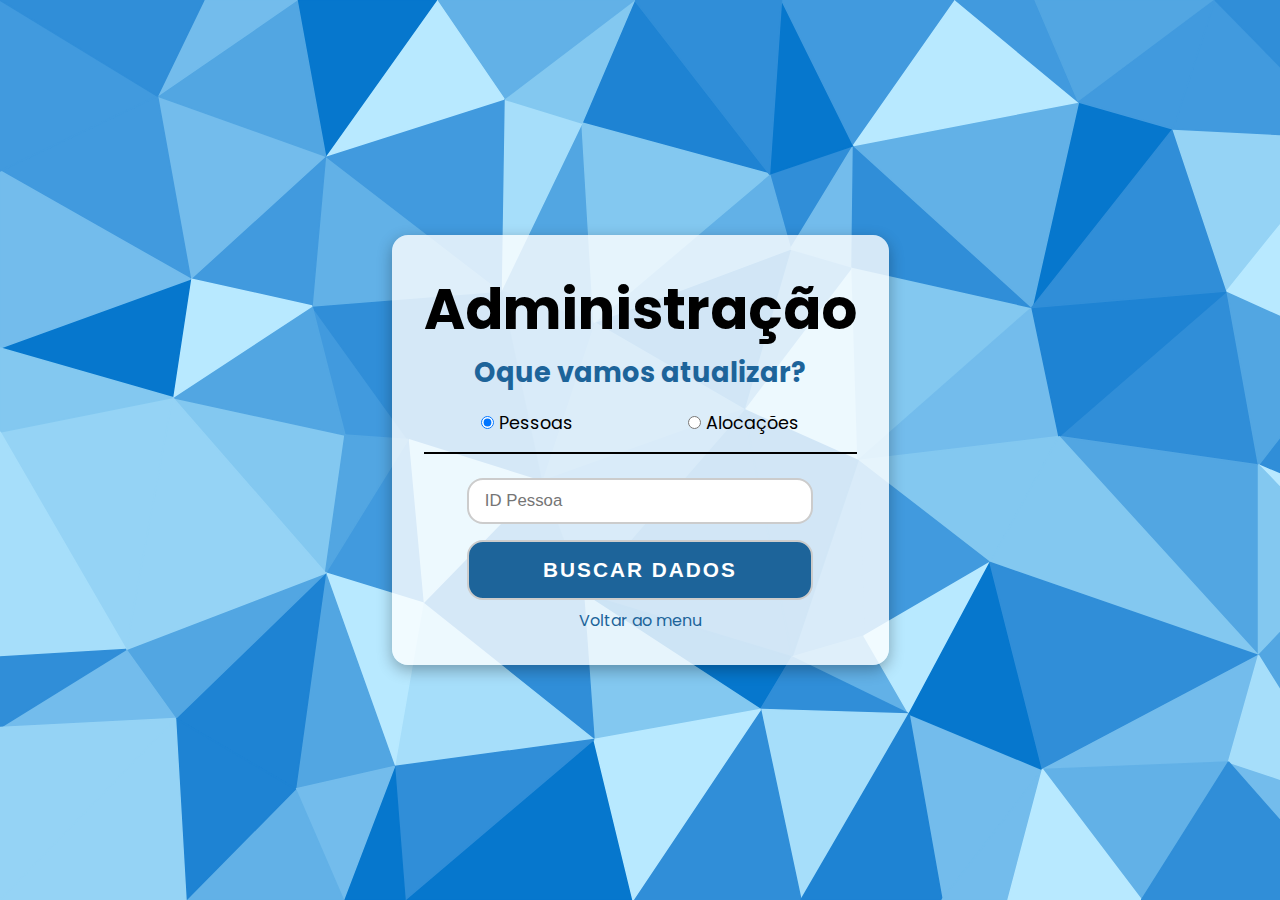
<file: Tela de Cadastro e Consulta/Atualização/index.html>
<!DOCTYPE html>
<html lang="pt-br">
<head>
  <link rel="stylesheet" href="../assets/css/reset.css">

  <link rel="stylesheet" href="../assets/css/pagina/layout-pagina.css">
  <link rel="stylesheet" href="../assets/css/background/background-poligono.css">
  
  <link rel="stylesheet" href="../assets/css/container/container-cadastro-consulta.css">
  <link rel="stylesheet" href="../assets/css/container/cabecalho/cabecalho.css">
  <link rel="stylesheet" href="../assets/css/container/cabecalho/cabecalho__titulo.css">
  <link rel="stylesheet" href="../assets/css/container/cabecalho/cabecalho__subtitulo.css">
  <link rel="stylesheet" href="../assets/css/container/cabecalho/cabecalho__tipo-form.css">
  <link rel="stylesheet" href="../assets/css/form/layout-form.css">
  <link rel="stylesheet" href="../assets/css/form/link.css">
  <link rel="stylesheet" href="../assets/css/form/input/input.css">
  <link rel="stylesheet" href="../assets/css/form/input/botao.css">

  <link rel="stylesheet" href="../assets/css/auxiliar.css">
  <link rel="stylesheet" href="../assets/css/media_queries.css">

  <meta charset="UTF-8">
  <meta name="viewport" content="width=device-width, initial-scale=1.0">

  <title>Atualizar</title>
</head>
<body class="pagina">
  <div class="container-consulta">
    <!-- Cabecalho -->
    <header class="cabecalho">
      <h1 class="cabecalho__titulo">Administração</h1>
      <h3 class="cabecalho__subtitulo">Oque vamos atualizar?</h3>
      <fieldset class="cabecalho__tipo-form">
        <label for="pessoas" class="radio-label">
          <input type="radio" name="tipo-consulta" id="pessoas" checked> Pessoas
        </label>
        <label for="alocacoes" class="radio-label">
          <input type="radio" name="tipo-consulta" id="alocacoes"> Alocações
        </label>
      </fieldset>
    </header>
    
    <!-- Consulta de Pessoas -->
    <form class="form form-pessoas">
      <fieldset>
        <input type="number" id="idPessoa" class="form__input" placeholder="ID Pessoa" required>
      </fieldset>
      <button type="submit" class="form__botao">Buscar dados</button>
      <a href="../Menu/index.html" class="link">Voltar ao menu</a>
    </form>

    <!-- Formulário de Atualização -->
    <form class="form form-atualizarPessoas hidden">
      <fieldset>
        <input type="text" class="form__input" id="nome" value="Ciclano do Exemplo"   placeholder="Nome Completo">
        <input type="text" class="form__input" id="cpf" value="999.999.999-88" maxlength="14" placeholder="CPF" pattern="^(\d{3})[. ]?(\d{3})[. ]?(\d{3})[- ]?(\d{2}$)$">
        <input type="email" class="form__input" id="email" value="exemplo1projeto@gmail.com" placeholder="Email">
        <input type="tel" class="form__input" id="telefone" value="(21)99612-2462" maxlength="14" pattern="^(\(?\d{2}\)?)\s?(9\d{4})[-\s]?(\d{4})$" placeholder="Telefone">
      </fieldset>
      <button class="form__botao" id="botao-atualizar">Atualizar Dados</button>
      <a href="../Menu/index.html" class="link">Voltar ao menu</a>
      <a href="." class="link">Atualizar outra coisa</a>
    </form>

    <!-- Consulta de Alocações -->
    <form class="form form-alocacoes hidden">
      <fieldset>
        <input type="number" name="" id="idAloc" class="form__input" placeholder="ID Alocação" required>
      </fieldset>
      <button type="submit" class="form__botao">Buscar dados</button>
      <a href="../Menu/index.html" class="link">Voltar ao menu</a>
    </form>

    <!-- Formulário de Atualização -->
    <form class="form form-atualizarAlocacoes hidden">
      <fieldset>
        <input type="number" id="proprietario" class="form__input" placeholder="Proprietário" required>
        <input type="number" id="bloco" class="form__input" min="1" placeholder="Bloco" required>
        <input type="number" id="apt" class="form__input" min="1" placeholder="Apartamento" required>
      </fieldset>
      <button class="form__botao" id="botao-atualizar">Atualizar Dados</button>
      <a href="../Menu/index.html" class="link">Voltar ao menu</a>
      <a href="." class="link">Atualizar outra coisa</a>
    </form>
  </div>

  <script src="js/script.js"></script>
</body>
</html>
</file>
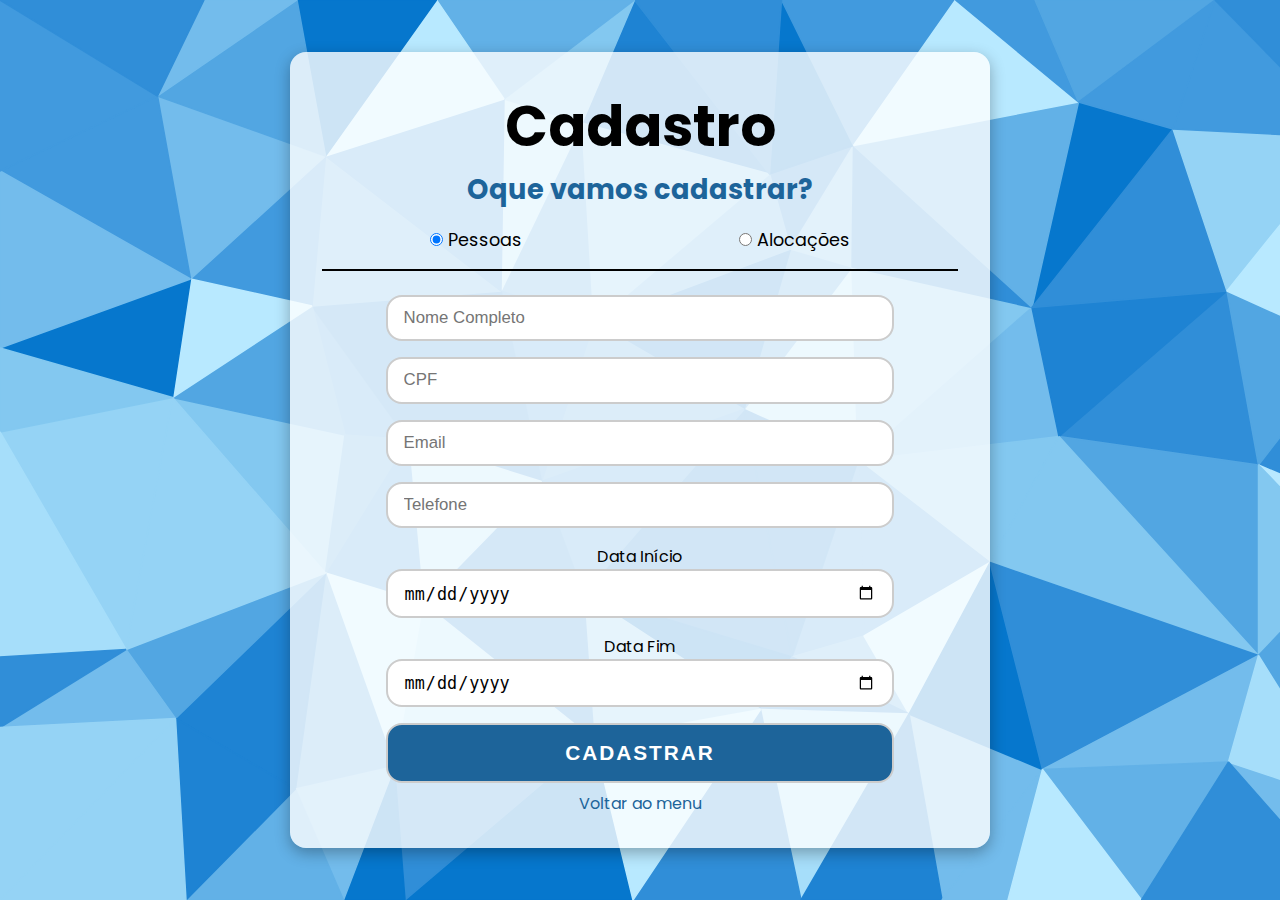
<file: Tela de Cadastro e Consulta/Cadastro/index.html>
<!DOCTYPE html>
<html lang="pt-br">
<head>
  <link rel="stylesheet" href="../assets/css/reset.css">
  
  <link rel="stylesheet" href="../assets/css/pagina/layout-pagina.css">
  <link rel="stylesheet" href="../assets/css/background/background-poligono.css">
  
  <link rel="stylesheet" href="../assets/css/container/container-cadastro-consulta.css">
  <link rel="stylesheet" href="../assets/css/form/layout-form.css">
  <link rel="stylesheet" href="../assets/css/container/cabecalho/cabecalho.css">
  <link rel="stylesheet" href="../assets/css/container/cabecalho/cabecalho__titulo.css">
  <link rel="stylesheet" href="../assets/css/container/cabecalho/cabecalho__subtitulo.css">
  <link rel="stylesheet" href="../assets/css/container/cabecalho/cabecalho__tipo-form.css">
  
  <link rel="stylesheet" href="../assets/css/form/input/select-box.css">
  <link rel="stylesheet" href="../assets/css/form/input/input.css">
  <link rel="stylesheet" href="../assets/css/form/input/botao.css">
  <link rel="stylesheet" href="../assets/css/form/link.css">
  <link rel="stylesheet" href="../assets/css/form/input/input-contas.css">
  
  <link rel="stylesheet" href="../assets/css/auxiliar.css">
  <link rel="stylesheet" href="../assets/css/media_queries.css">

  <meta charset="UTF-8">
  <meta name="viewport" content="width=device-width, initial-scale=1.0">
  <title>Tela de Cadastro</title>
</head>
<body class="pagina">
  <div class="container-cadastro">
    <!-- Cabeçalho -->
    <header class="cabecalho">
      <h1 class="cabecalho__titulo">Cadastro</h1>
      <h2 class="cabecalho__subtitulo">Oque vamos cadastrar?</h2>
      <fieldset class="cabecalho__tipo-form">
        <label for="pessoas" class="radio-label">
          <input type="radio" name="tipo-form" id="pessoas" checked> Pessoas
        </label>
        <label for="alocacoes" class="radio-label">
          <input type="radio" name="tipo-form" id="alocacoes"> Alocações
        </label>
      </fieldset>
    </header>
    
    <!-- Cadastro de Pessoas-->
    <form method="post" class="form form-pessoas">
      <fieldset>
      <input type="text" class="form__input" id="nome" placeholder="Nome Completo" required>
      <input type="text" class="form__input" id="cpf" maxlength="14" placeholder="CPF" pattern="^(\d{3})[. ]?(\d{3})[. ]?(\d{3})[- ]?(\d{2}$)$" required>
      <input type="email" class="form__input" id="email" placeholder="Email">
      <input type="tel" class="form__input" id="telefone" maxlength="14" pattern="^(\(?\d{2}\)?)\s?(9\d{4})[-\s]?(\d{4})$" placeholder="Telefone">
      <label for="dataInicio">
        Data Início <input type="date" class="form__input" id="dataInicio" required>
      </label>
      <label for="dataFim">
        Data Fim <input type="date" class="form__input" id="dataInicio">
      </label>
      </fieldset>
      <button type="submit" class="form__botao">Cadastrar</button>
      <a href="../Menu/index.html" class="link">Voltar ao menu</a>
    </form>

    <!-- Cadastro de Alocações -->
    <form method="post" class="form form-alocacoes hidden">
      <fieldset>
        <input type="number" id="proprietario" class="form__input" placeholder="Proprietário" required>
        <input type="number" id="bloco" class="form__input" min="1" placeholder="Bloco" required>
        <input type="number" id="apt" class="form__input" min="1" placeholder="Apartamento" required>
      </fieldset>
      <button type="submit" class="form__botao">Cadastrar</button>
      <a href="../Menu/index.html" class="link">Voltar ao menu</a>
    </form>
  </div>
  <script src="js/script.js"></script>
</body> 
</html>
</file>
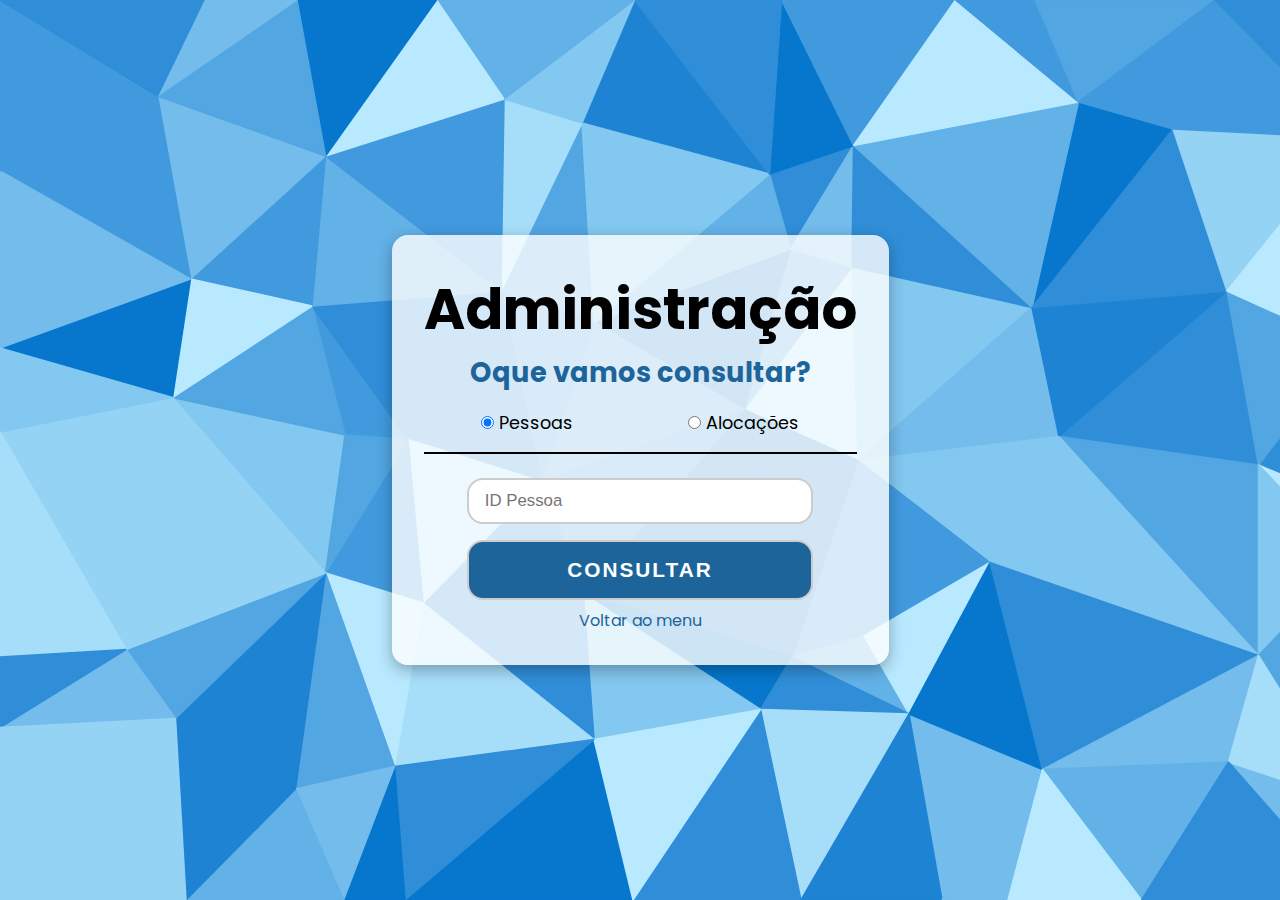
<file: Tela de Cadastro e Consulta/Consulta/index.html>
<!DOCTYPE html>
<html lang="pt-br">
<head>
  <link rel="stylesheet" href="../assets/css/reset.css">

  <link rel="stylesheet" href="../assets/css/pagina/layout-pagina.css">
  <link rel="stylesheet" href="../assets/css/background/background-poligono.css">
  
  <link rel="stylesheet" href="../assets/css/container/container-cadastro-consulta.css">
  <link rel="stylesheet" href="../assets/css/container/cabecalho/cabecalho.css">
  <link rel="stylesheet" href="../assets/css/container/cabecalho/cabecalho__titulo.css">
  <link rel="stylesheet" href="../assets/css/container/cabecalho/cabecalho__subtitulo.css">
  <link rel="stylesheet" href="../assets/css/container/cabecalho/cabecalho__tipo-form.css">
  <link rel="stylesheet" href="../assets/css/form/layout-form.css">
  <link rel="stylesheet" href="../assets/css/form/link.css">
  <link rel="stylesheet" href="../assets/css/form/input/input.css">
  <link rel="stylesheet" href="../assets/css/form/input/botao.css">

  <link rel="stylesheet" href="../assets/css/resultado/container-resultado.css">
  <link rel="stylesheet" href="../assets/css/resultado/resultado.css">
  <link rel="stylesheet" href="../assets/css/resultado/resultado__titulo.css">  
  <link rel="stylesheet" href="../assets/css/resultado/resultado__info.css">

  <link rel="stylesheet" href="../assets/css/auxiliar.css">
  <link rel="stylesheet" href="../assets/css/media_queries.css">

  <meta charset="UTF-8">
  <meta name="viewport" content="width=device-width, initial-scale=1.0">
  <title>Consulta</title>
  <script>
    document.addEventListener('DOMContentLoaded', function() {
    const formPessoas = document.querySelector(".form-pessoas");
    const formAlocacoes = document.querySelector(".form-alocacoes");

    formPessoas.addEventListener('submit', (evento) => {
      event.preventDefault();
    })

    formAlocacoes.addEventListener('submit', (evento) => {
      event.preventDefault();
    })
    })
  </script>
</head>
<body class="pagina">
  <div class="container-consulta">
    <!-- Cabecalho -->
    <header class="cabecalho">
      <h1 class="cabecalho__titulo">Administração</h1>
      <h3 class="cabecalho__subtitulo">Oque vamos consultar?</h3>
      <fieldset class="cabecalho__tipo-form">
        <label for="pessoas" class="radio-label">
          <input type="radio" name="tipo-consulta" id="pessoas" checked> Pessoas
        </label>
        <label for="alocacoes" class="radio-label">
          <input type="radio" name="tipo-consulta" id="alocacoes"> Alocações
        </label>
      </fieldset>
    </header>
    
    <!-- Consulta de Pessoas -->
    <form method="post" class="form form-pessoas">
      <fieldset>
        <input type="number" id="idPessoa" class="form__input" placeholder="ID Pessoa" required>
      </fieldset>
      <button type="submit" class="form__botao">Consultar</button>
      <a href="../Menu/index.html" class="link">Voltar ao menu</a>
    </form>

    <!-- Resultado Pessoas -->
    <div class="container-resultado hidden" id="resultado-pessoas">
      <div class="resultado">
        <h2 class="cabecalho__titulo">Resultado </h2>
        <p class="info-label">
          Nome: <span class="resultado__info" id="nome">Ciclano Ramos Pinto</span>
        </p>
        <p class="info-label">
          CPF: <span class="resultado__info" id="cpf">999.999.999-88</span>
        </p>
        <p class="info-label">
          Email: <span class="resultado__info" id="email">exemplo1projeto@gmail.com</span>
        </p>
        <p class="info-label">
          Telefone: <span class="resultado__info" id="telefone">(21)98888-9898</span>
        </p>
        <p class="info-label">
          Data Início: <span class="resultado__info" id="telefone">03/06/2022</span>
        </p>
        <p class="info-label">
          Data Fim: <span class="resultado__info" id="telefone">05/11/2023</span>
        </p>
      </div>
      <a href="../Menu/index.html" class="link">Voltar ao menu</a>
      <a href="." class="link">Consultar outra coisa</a>
    </div>

    <!-- Consulta de Alocações -->
    <form class="form form-alocacoes hidden">
      <fieldset>
        <input type="number" name="" id="idAloc" class="form__input" placeholder="ID Alocação" required>
      </fieldset>
      <button type="submit" class="form__botao">Consultar</button>
      <a href="../Menu/index.html" class="link">Voltar ao menu</a>
    </form>

    <!-- Resultado Alocações -->
    <div class="container-resultado hidden" id="resultado-alocacoes">
      <div class="resultado">
        <h2 class="cabecalho__titulo">Resultado </h2>
        <p class="info-label">
          Proprietário: <span class="resultado__info" id="proprietario">Fulano da Silva Ribeiro</span>
        </p>
        <p class="info-label">
          Bloco: <span class="resultado__info" id="bloco">99</span>
        </p>
        <p class="info-label">
          Apartamento: <span class="resultado__info" id="apartamento">202</span>
        </p>
      </div>
      <a href="../Menu/index.html" class="link">Voltar ao menu</a>
      <a href="." class="link">Consultar outra coisa</a>
    </div>
  </div>

  <script src="js/script.js"></script>
</body>
</html>
</file>
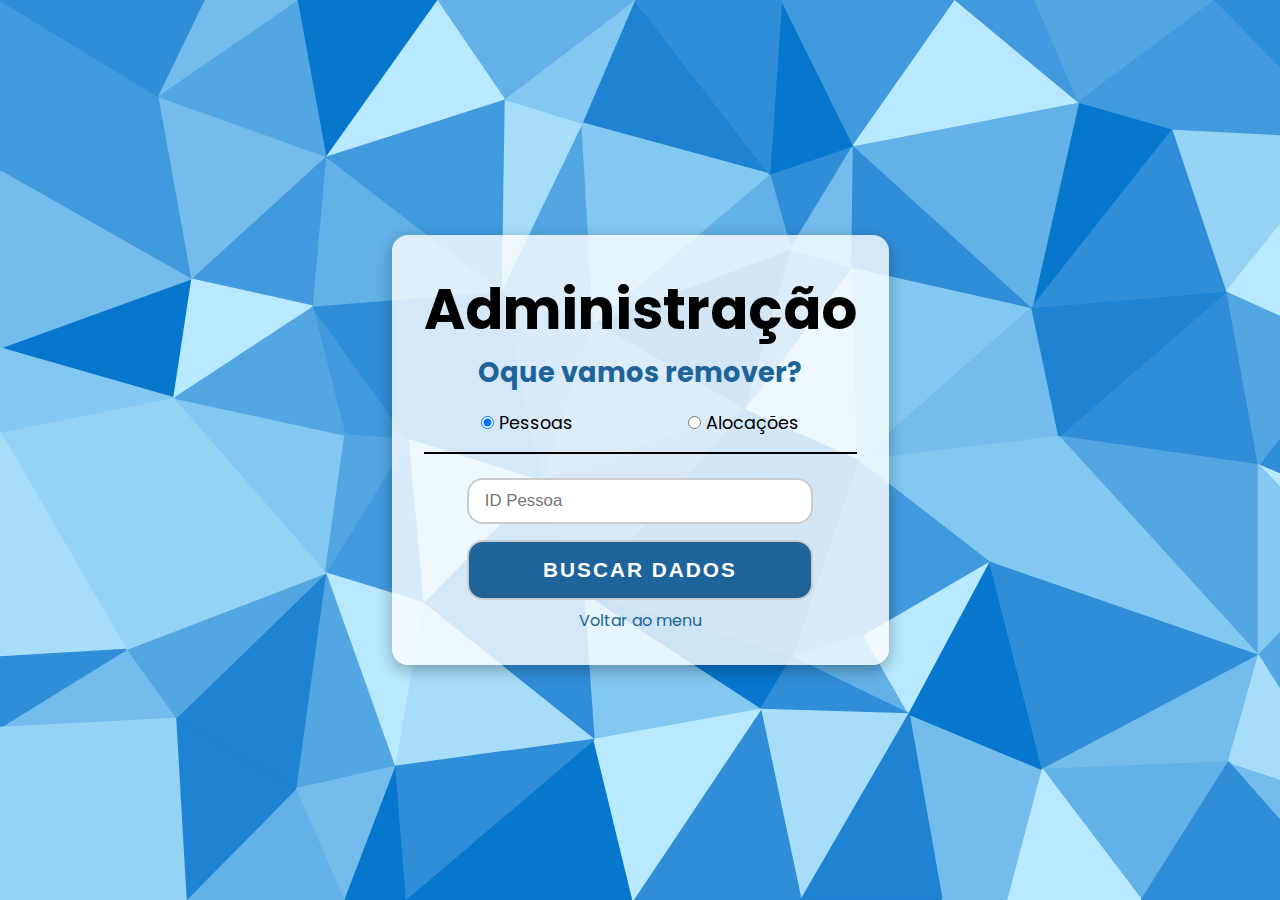
<file: Tela de Cadastro e Consulta/Deleção/index.html>
<!DOCTYPE html>
<html lang="pt-br">
<head>
  <link rel="stylesheet" href="../assets/css/reset.css">

  <link rel="stylesheet" href="../assets/css/pagina/layout-pagina.css">
  <link rel="stylesheet" href="../assets/css/background/background-poligono.css">
  
  <link rel="stylesheet" href="../assets/css/container/container-cadastro-consulta.css">
  <link rel="stylesheet" href="../assets/css/container/cabecalho/cabecalho.css">
  <link rel="stylesheet" href="../assets/css/container/cabecalho/cabecalho__titulo.css">
  <link rel="stylesheet" href="../assets/css/container/cabecalho/cabecalho__subtitulo.css">
  <link rel="stylesheet" href="../assets/css/container/cabecalho/cabecalho__tipo-form.css">
  <link rel="stylesheet" href="../assets/css/form/layout-form.css">
  <link rel="stylesheet" href="../assets/css/form/link.css">
  <link rel="stylesheet" href="../assets/css/form/input/input.css">
  <link rel="stylesheet" href="../assets/css/form/input/botao.css">

  <link rel="stylesheet" href="../assets/css/resultado/container-resultado.css">
  <link rel="stylesheet" href="../assets/css/resultado/resultado.css">
  <link rel="stylesheet" href="../assets/css/resultado/resultado__titulo.css">
  <link rel="stylesheet" href="../assets/css/resultado/resultado__info.css">

  <link rel="stylesheet" href="../assets/css/auxiliar.css">
  <link rel="stylesheet" href="../assets/css/media_queries.css">
  <meta charset="UTF-8">
  <meta name="viewport" content="width=device-width, initial-scale=1.0">
  <title>Remoção</title>
</head>
<body class="pagina">
  <div class="container-consulta">
    <!-- Cabecalho -->
    <header class="cabecalho">
      <h1 class="cabecalho__titulo">Administração</h1>
      <h3 class="cabecalho__subtitulo">Oque vamos remover?</h3>
      <fieldset class="cabecalho__tipo-form">
        <label for="pessoas" class="radio-label">
          <input type="radio" name="tipo-consulta" id="pessoas" checked> Pessoas
        </label>
        <label for="alocacoes" class="radio-label">
          <input type="radio" name="tipo-consulta" id="alocacoes"> Alocações
        </label>
      </fieldset>
    </header>
    
    <!-- Consulta de Pessoas -->
    <form class="form form-pessoas">
      <fieldset>
        <input type="number" id="idPessoa" class="form__input" placeholder="ID Pessoa" required>
      </fieldset>
      <button type="submit" class="form__botao">Buscar dados</button>
      <a href="../Menu/index.html" class="link">Voltar ao menu</a>
    </form>

    <!-- Resultado Pessoas -->
    <div class="container-resultado hidden" id="resultado-pessoas">
      <div class="resultado">
        <h2 class="cabecalho__titulo">Informações </h2>
        <p class="info-label">
          Nome: <span class="resultado__info" id="nome">Ciclano Ramos Pinto</span>
        </p>
        <p class="info-label">
          CPF: <span class="resultado__info" id="cpf">999.999.999-88</span>
        </p>
        <p class="info-label">
          Email: <span class="resultado__info" id="email">exemplo1projeto@gmail.com</span>
        </p>
        <p class="info-label">
          Telefone: <span class="resultado__info" id="telefone">(21)98888-9898</span>
        </p>
        <p class="info-label">
          Data Início: <span class="resultado__info" id="telefone">03/06/2022</span>
        </p>
        <p class="info-label">
          Data Fim: <span class="resultado__info" id="telefone">05/11/2023</span>
        </p>
      </div>
      <button class="form__botao" id="botao-atualizar">Remover</button>
      <a href="../Menu/index.html" class="link">Voltar ao menu</a>
      <a href="." class="link">Remover outra coisa</a>
    </div>
    

    <!-- Consulta de Alocações -->
    <form class="form form-alocacoes hidden">
      <fieldset>
        <input type="number" name="" id="idAloc" class="form__input" placeholder="ID Alocação" required>
      </fieldset>
      <button type="submit" class="form__botao">Buscar dados</button>
      <a href="../Menu/index.html" class="link">Voltar ao menu</a>
    </form>

    <!-- Resultado Alocações -->
    <div class="container-resultado hidden" id="resultado-alocacoes">
      <div class="resultado">
        <h2 class="cabecalho__titulo">Informações </h2>
        <p class="info-label">
          Proprietário: <span class="resultado__info" id="proprietario">Fulano da Silva Ribeiro</span>
        </p>
        <p class="info-label">
          Bloco: <span class="resultado__info" id="bloco">99</span>
        </p>
        <p class="info-label">
          Apartamento: <span class="resultado__info" id="apartamento">202</span>
        </p>
      </div>
      <button class="form__botao" id="botao-atualizar">Remover</button>
      <a href="../Menu/index.html" class="link">Voltar ao menu</a>
      <a href="." class="link">Remover outra coisa</a>
    </div>
    
  </div>
  <script src="js/script.js"></script>
</body>
</html>
</file>
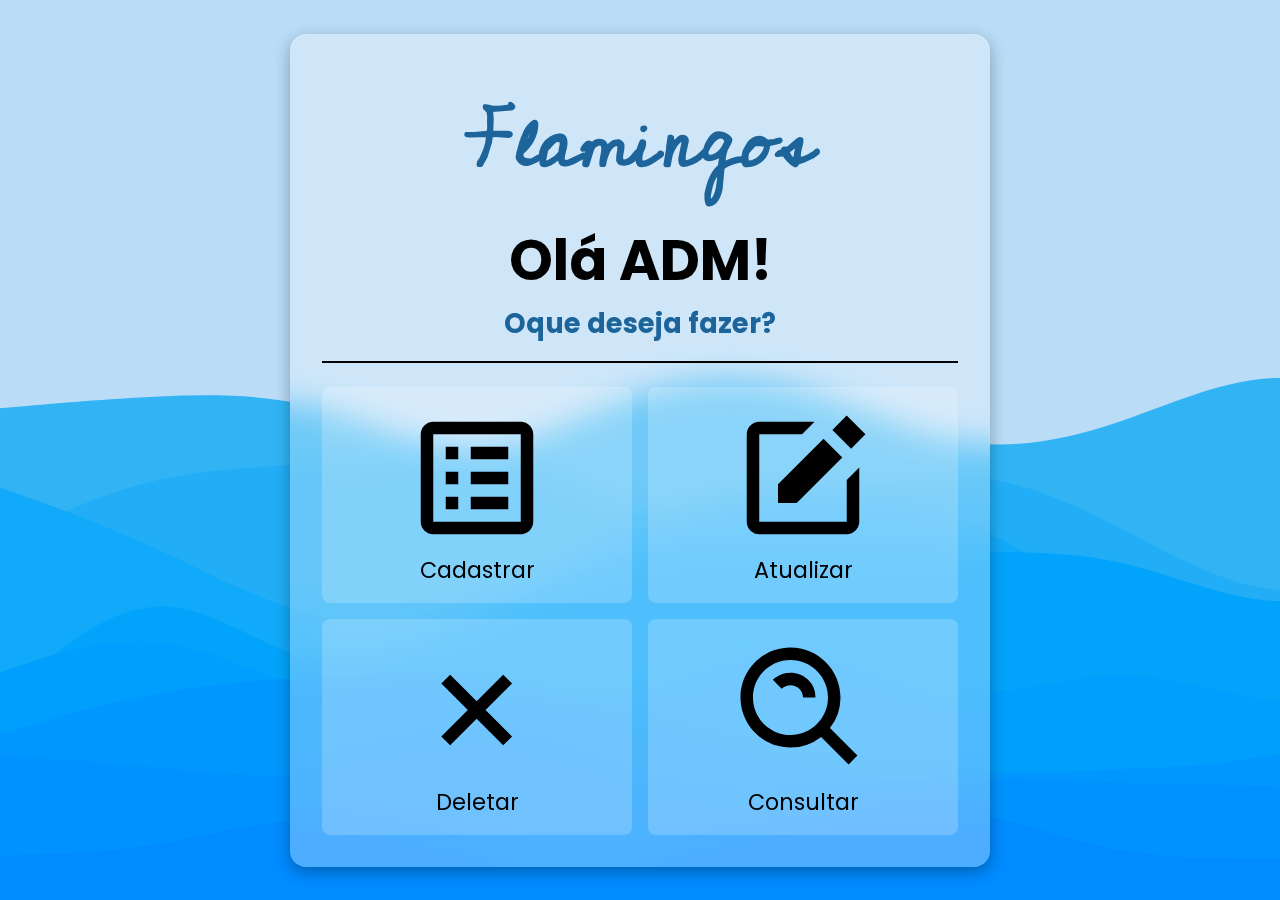
<file: Tela de Cadastro e Consulta/Menu/index.html>
<!DOCTYPE html>
<html lang="pt-br">
<head>
  <link rel="stylesheet" href="../assets/css/auxiliar.css">
  <link rel="stylesheet" href="../assets/css/reset.css">
  
  <link rel="stylesheet" href="../assets/css/pagina/layout-pagina.css">
  <link rel="stylesheet" href="../assets/css/background/background-ondas.css">
  <link rel="stylesheet" href="../assets/css/container/container-menu.css">
  
  <link rel="stylesheet" href="../assets/css/container/container-menu.css">
  <link rel="stylesheet" href="../assets/css/container/cabecalho/cabecalho.css">
  <link rel="stylesheet" href="../assets/css/container/cabecalho/cabecalho__titulo.css">
  <link rel="stylesheet" href="../assets/css/container/cabecalho/cabecalho__subtitulo.css">
  <link rel="stylesheet" href="../assets/css/menu/menu.css">
  <link rel="stylesheet" href="../assets/css/container/container__titulo.css">
  <link rel="stylesheet" href="../assets/css/menu/menu__item.css">

  <link rel="stylesheet" href="../assets/css/media_queries.css">

  <meta charset="UTF-8">
  <meta name="viewport" content="width=device-width, initial-scale=1.0">
  <title>Menu</title>
</head>
<body class="pagina">
  <div class="container-menu">
    <h1 class="container__titulo">Flamingos</h1>
    <header class="cabecalho">
      <h2 class="cabecalho__titulo">Olá ADM!</h1>
      <h3 class="cabecalho__subtitulo">Oque deseja fazer?</h3>
    </header>
      <div class="menu">
        <a href="../Cadastro/index.html" target="_blank" class="menu__item">
          <img src="../assets/imagens/bx-spreadsheet.svg" alt="icone" class="item-image">
          <span id="cadastrar">Cadastrar</span>
        </a>
        <a href="../Atualização/index.html" target="_blank" class="menu__item">
          <img src="../assets/imagens/bxs-edit.svg" alt="icone" class="item-image">
          <span id="cadastrar">Atualizar</span>
        </a>
        <a href="../Deleção/index.html" target="_blank" class="menu__item">
          <img src="../assets/imagens/bx-x.svg" alt="icone" class="item-image">
          <span id="cadastrar">Deletar</span>
        </a>
        <a href="../Consulta/index.html" target="_blank" class="menu__item">
          <img src="../assets/imagens/bx-search-alt.svg" alt="icone" class="item-image">
          <span id="consultar">Consultar</span>
        </a>
      </div>
    </h1>
  </div>
</body>
</html>
</file>
<file: Tela de Cadastro e Consulta/assets/css/pagina/layout-pagina.css>
.pagina {
  display: flex;
  flex-direction: column;
  justify-content: center;
  align-items: center;
  padding: 2rem;
}
</file>
<file: Tela de Cadastro e Consulta/assets/css/background/background-poligono.css>
.pagina {
  background-image: url(../../imagens/background-poligono.svg);
  background-size: cover;
  background-repeat: no-repeat;
  padding: 2rem;
  animation: rotate 6s infinite alternate linear;
}

@keyframes rotate {
  0% {
    background-position: 0% 50%;
  }
}
</file>
<file: Tela de Cadastro e Consulta/assets/css/container/container-cadastro-consulta.css>
.container-cadastro, .container-consulta {
  width: fit-content;
  max-width: 700px;
  text-align: center;
  padding: 2rem;
  background-color: rgba(255, 255, 255, 0.8);
  border-radius: 1rem;
  box-shadow: 0 5px 15px rgba(0, 0, 0, 0.3);
  font-family: "Poppins", "sans-serif";
}
</file>
<file: Tela de Cadastro e Consulta/assets/css/container/cabecalho/cabecalho.css>
.cabecalho {
  border-bottom: 2px solid black;
  margin-bottom: 1.5rem;
}
</file>
<file: Tela de Cadastro e Consulta/assets/css/container/cabecalho/cabecalho__titulo.css>
.cabecalho__titulo {
  font-size: 3.5rem;
}
</file>
<file: Tela de Cadastro e Consulta/assets/css/container/cabecalho/cabecalho__subtitulo.css>
.cabecalho__subtitulo {
  font-size: 1.7rem;
  padding-bottom: 1rem;
  color: #1d649a;
}
</file>
<file: Tela de Cadastro e Consulta/assets/css/container/cabecalho/cabecalho__tipo-form.css>
.cabecalho__tipo-form {
  width: 100%;
  margin-bottom: 1rem;
  display: flex;
  justify-content: space-around;
}

.radio-label {
  font-size: 1.1rem;
  transition: all 0.3s;
}
</file>
<file: Tela de Cadastro e Consulta/assets/css/form/layout-form.css>
.form {
  width: 100%;
  display: flex;
  flex-direction: column;
  align-items: center;
}
</file>
<file: Tela de Cadastro e Consulta/assets/css/form/link.css>
.link {
  display: block;
  color: #1d649a;
  margin-top: .5rem;
  transition: all 0.3s;
}

.link:hover {
  font-weight: bold;
  letter-spacing: 1px;
}
</file>
<file: Tela de Cadastro e Consulta/assets/css/form/input/input.css>
.form__input {
  width: 100%;
  border: 2px solid #ccc;
  padding: 0.7rem 1rem;
  border-radius: 1rem;
  font-size: 1.05rem;
  margin-bottom: 1rem;
  transition: all 0.3s;
}

.form__input:hover {
  border: 2px solid #1d649a;
}
</file>
<file: Tela de Cadastro e Consulta/assets/css/form/input/botao.css>
.form__botao {
  width: 80%;
  padding: 1rem 1rem;
  background-color: #1d649a;
  border: 2px solid #ccc;
  border-radius: 1rem;
  font-size: 1.3rem;
  font-weight: bold;
  text-transform: uppercase;
  letter-spacing: 2px;
  color: #fff;
  cursor: pointer;
  transition: all 0.3s;
}

.form__botao:hover {
  border: 2px solid #1d649a;
  background-color: #fff;
  color: #1d649a;
}
</file>
<file: Tela de Cadastro e Consulta/assets/css/auxiliar.css>
@import url('https://fonts.googleapis.com/css2?family=Poppins:wght@300;400;600;700&family=Roboto&display=swap');
@import url('https://fonts.googleapis.com/css2?family=Cedarville+Cursive&family=Poppins:wght@300;400;600;700&family=Roboto&family=Satisfy&family=Ubuntu:wght@300;400;700&display=swap');

.hidden {
  display: none;
}
</file>
<file: Tela de Cadastro e Consulta/assets/css/media_queries.css>
@media (max-width: 745px) {
  /* .container-cadastro, .container-consulta, .container-menu {
    max-width: 400px;
  } */

  .menu__item {
    width: 170px;
  }

  .item-image {
    width: 100px;
  }
}

@media (max-width: 490px){
  .menu__item {
    flex-direction: row;
    gap: 3rem;
    height: 100px;
  }

  .item-image {
    width: 50px;
  }
}
</file>
<file: Tela de Cadastro e Consulta/assets/css/form/input/select-box.css>
.form__select-box {
  width: 80%;
  border: 2px solid #ccc;
  padding: .5rem 1rem;
  border-radius: 1rem;
  font-size: 1.05rem;
  margin-bottom: 1rem;
  transition: all 0.3s;
}

.form__select-box:focus {
  border: 2px solid #1d649a;
}
</file>
<file: Tela de Cadastro e Consulta/assets/css/form/input/input-contas.css>
.input-contas {
  height: 250px;
  overflow-y: auto;
  margin-bottom: 1rem;
}
</file>
<file: Tela de Cadastro e Consulta/assets/css/resultado/container-resultado.css>
.container-resultado {
  text-align: center;
  border-radius: 2rem;
}
</file>
<file: Tela de Cadastro e Consulta/assets/css/resultado/resultado.css>
.resultado {
  background-color: #ccc;
  padding: 1.5rem;
  border-radius: 1rem;
  text-align: left;
  margin-bottom: 1.5rem;
}
</file>
<file: Tela de Cadastro e Consulta/assets/css/resultado/resultado__titulo.css>
.container-resultado .cabecalho__titulo {
  text-align: center;
  font-size: 2.5rem;
  color: #1d649a;
}

.container-resultado .cabecalho {
  background-color: #ccc;
}
</file>
<file: Tela de Cadastro e Consulta/assets/css/resultado/resultado__info.css>
.info-label {
  font-size: 1rem;
  font-weight: bold;
}

.resultado__info {
  font-size: 1.1rem;
  font-weight: normal;
  letter-spacing: 1px;
}
</file>
<file: Tela de Cadastro e Consulta/assets/css/background/background-ondas.css>
.pagina {
  background-image: url(../../imagens/background-ondas.svg);
  background-size: cover;
  background-repeat: no-repeat;
}
</file>
<file: Tela de Cadastro e Consulta/assets/css/container/container-menu.css>
.container-menu {
  width: fit-content;
  max-width: 700px;
  text-align: center;
  padding: 2rem;
  background-color: rgba(255, 255, 255, 0.3);
  backdrop-filter: blur(1rem);
  border-radius: 1rem;
  box-shadow: 0 5px 15px rgba(0, 0, 0, 0.3);
  font-family: "Poppins", "sans-serif";
}
</file>
<file: Tela de Cadastro e Consulta/assets/css/menu/menu.css>
.menu {
  width: 100%;
  display: flex;
  flex-wrap: wrap;
  gap: 1rem;
  justify-content: center;
}
</file>
<file: Tela de Cadastro e Consulta/assets/css/container/container__titulo.css>
.container__titulo {
  font-family: "Cedarville Cursive", "Cursive";
  font-size: 5rem;
  color: #1d649a;
}
</file>
<file: Tela de Cadastro e Consulta/assets/css/menu/menu__item.css>
.menu__item {
  width: 250px;
  display: flex;
  flex-grow: 1;
  flex-direction: column;
  align-items: center;
  padding: 1rem;
  color: black;
  background-color: rgba(255, 255, 255, 0.2);
  border-radius: .5rem;
  font-size: 1.4rem;
  cursor: pointer;
  transition: all 0.3s;
}

.menu__item:hover {
  background-color: rgba(255, 255, 255, 0.7);
  box-shadow: 0 3px 6px rgba(0, 0, 0, 0.2);
}

.item-image {
  width: 150px;
}
</file>
